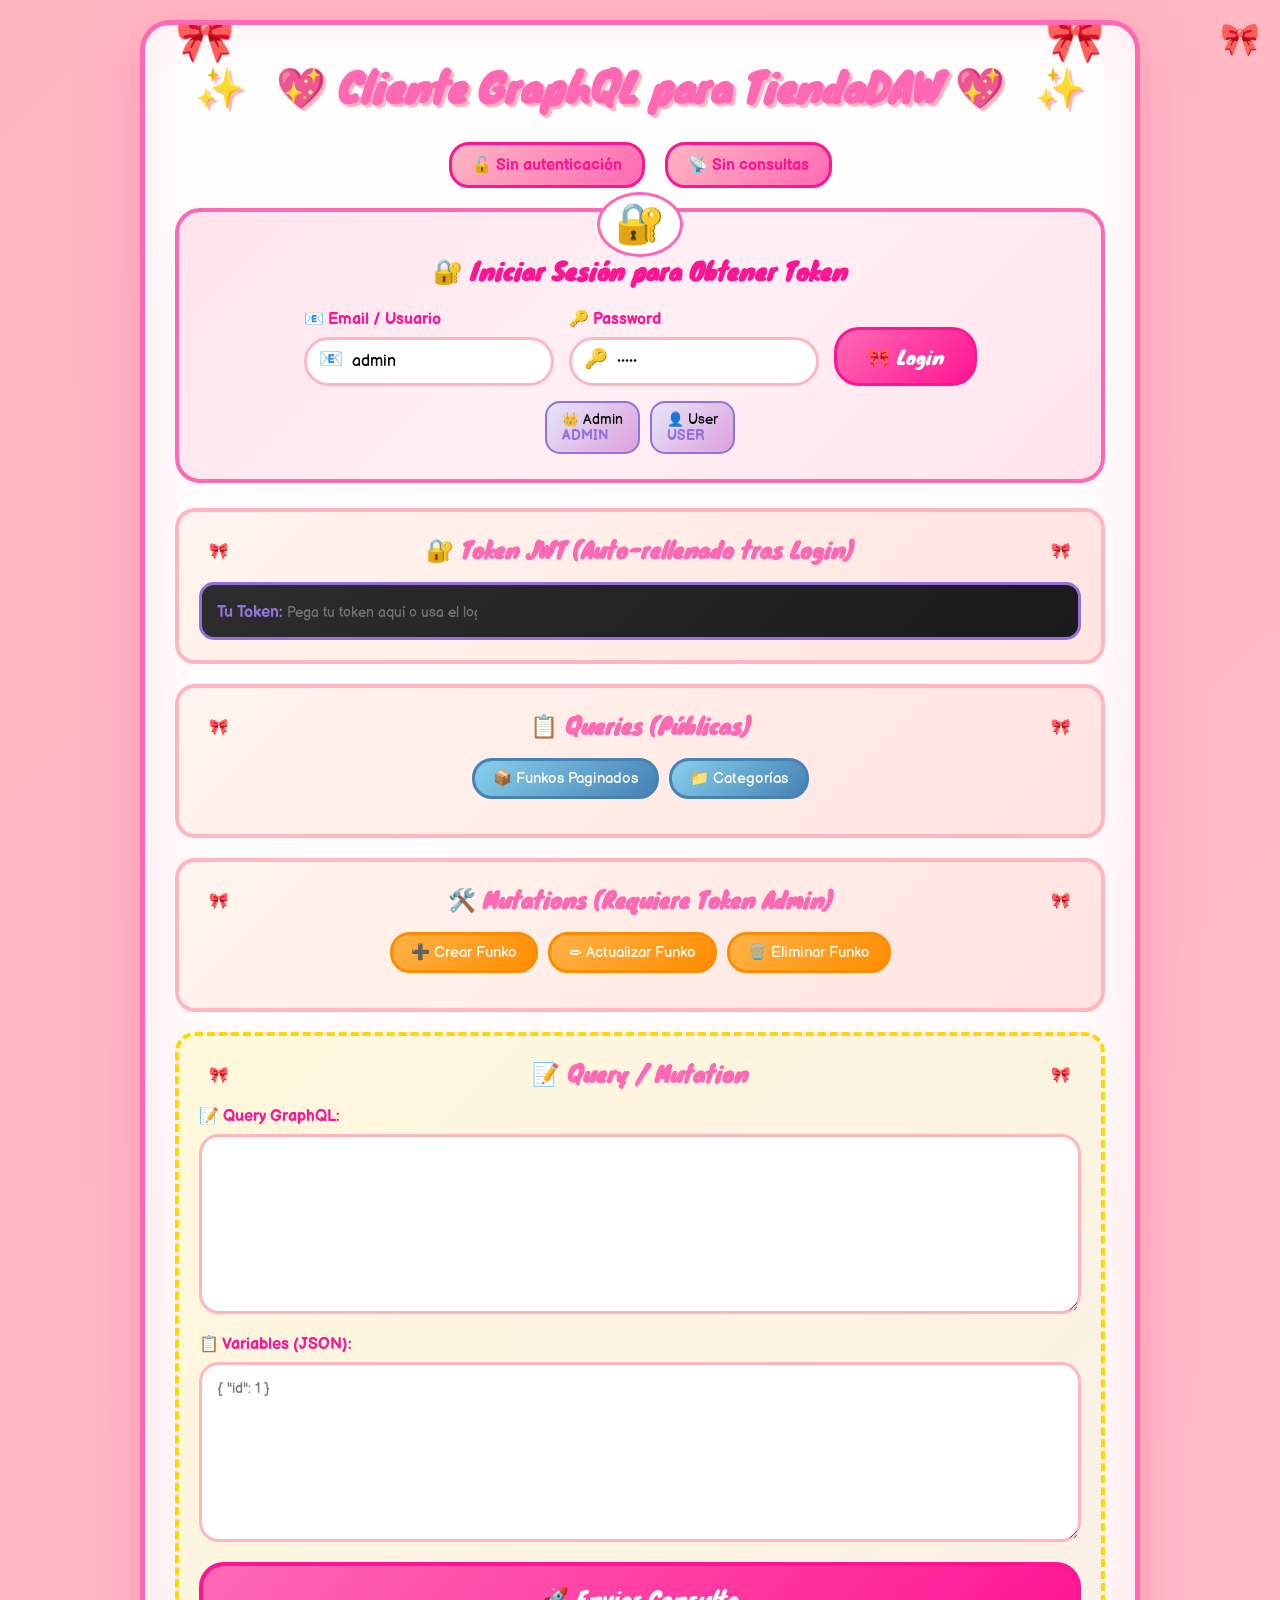
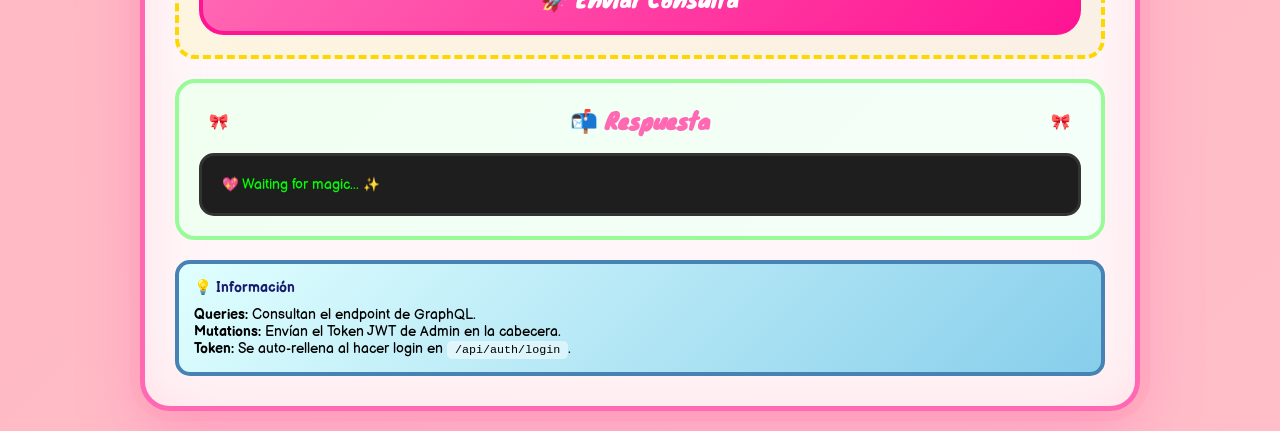
<file: Funko.Client/GraphQL-client/index.html>
﻿<!DOCTYPE html>
<html lang="es">
<head>
    <meta charset="UTF-8" />
    <meta name="viewport" content="width=device-width, initial-scale=1.0" />
    <title>💖 Cliente GraphQL para TiendaDAW 💖</title>
    <link href="https://fonts.googleapis.com/css2?family=Knewave&family=Balsamiq+Sans&display=swap" rel="stylesheet">
    <style>
        * { margin: 0; padding: 0; box-sizing: border-box; }

        :root {
            --hk-pink: #FF69B4;
            --hk-light-pink: #FFB6C1;
            --hk-red: #FF1493;
            --hk-yellow: #FFD700;
            --hk-purple: #9370DB;
            --hk-blue: #87CEEB;
            --hk-green: #98FB98;
        }

        body {
            background: linear-gradient(135deg, #FFB6C1, #FFC0CB, #FFE4E1, #FFF0F5);
            background-size: 400% 400%;
            animation: gradientShift 8s ease infinite;
            font-family: 'Balsamiq Sans', cursive, sans-serif;
            min-height: 100vh;
            padding: 20px;
        }

        @keyframes gradientShift {
            0% { background-position: 0% 50%; }
            50% { background-position: 100% 50%; }
            100% { background-position: 0% 50%; }
        }

        @keyframes float {
            0%, 100% { transform: translateY(0px); }
            50% { transform: translateY(-10px); }
        }

        @keyframes sparkle {
            0%, 100% { opacity: 1; transform: scale(1) rotate(0deg); }
            50% { opacity: 0.7; transform: scale(1.2) rotate(180deg); }
        }

        .floating-ribbon {
            position: fixed;
            top: 20px;
            right: 20px;
            font-size: 2em;
            animation: float 3s ease-in-out infinite;
            z-index: 1000;
        }

        .container {
            background: linear-gradient(180deg, #FFFFFF 0%, #FFF5F8 100%);
            border: 5px solid var(--hk-pink);
            border-radius: 30px;
            padding: 30px;
            width: 95%;
            max-width: 1000px;
            margin: 0 auto;
            box-shadow:
                    0 20px 60px rgba(255, 105, 180, 0.4),
                    0 0 0 10px var(--hk-light-pink),
                    inset 0 0 60px rgba(255, 182, 193, 0.3);
            position: relative;
            overflow: hidden;
        }

        .container::before {
            content: '🎀';
            position: absolute;
            top: -15px;
            left: 30px;
            font-size: 3em;
            animation: float 2s ease-in-out infinite;
        }

        .container::after {
            content: '🎀';
            position: absolute;
            top: -15px;
            right: 30px;
            font-size: 3em;
            animation: float 2s ease-in-out infinite 1s;
        }

        h1 {
            color: var(--hk-pink);
            text-align: center;
            font-family: 'Knewave', cursive;
            font-size: 2.5em;
            text-shadow: 3px 3px var(--hk-light-pink);
            margin-bottom: 25px;
            position: relative;
        }

        h1::before, h1::after {
            content: '✨';
            position: absolute;
            top: 50%;
            transform: translateY(-50%);
            animation: sparkle 2s ease-in-out infinite;
        }

        h1::before { left: 20px; }
        h1::after { right: 20px; animation-delay: 1s; }

        /* Login Section */
        .login-section {
            background: linear-gradient(135deg, #FFE4EC 0%, #FFF0F5 50%, #FFE4EC 100%);
            border: 4px solid var(--hk-pink);
            border-radius: 25px;
            padding: 25px;
            margin-bottom: 25px;
            position: relative;
        }

        .login-section::before {
            content: '🔐';
            position: absolute;
            top: -20px;
            left: 50%;
            transform: translateX(-50%);
            font-size: 2.5em;
            background: white;
            padding: 5px 15px;
            border-radius: 50%;
            border: 3px solid var(--hk-pink);
        }

        .login-title {
            color: var(--hk-red);
            text-align: center;
            font-family: 'Knewave', cursive;
            font-size: 1.5em;
            margin: 15px 0 20px 0;
        }

        .login-form {
            display: flex;
            gap: 15px;
            flex-wrap: wrap;
            align-items: flex-end;
            justify-content: center;
        }

        .input-group {
            position: relative;
            flex: 1;
            min-width: 180px;
            max-width: 250px;
        }

        .input-group label {
            display: block;
            color: var(--hk-red);
            font-weight: bold;
            margin-bottom: 8px;
            font-size: 1em;
        }

        .input-group input {
            width: 100%;
            padding: 12px 15px 12px 45px;
            border: 3px solid var(--hk-light-pink);
            border-radius: 25px;
            font-size: 1em;
            font-family: 'Balsamiq Sans', cursive;
            transition: all 0.3s ease;
            background: white;
        }

        .input-group input:focus {
            outline: none;
            border-color: var(--hk-pink);
            box-shadow: 0 0 20px rgba(255, 105, 180, 0.4);
        }

        .input-icon {
            position: absolute;
            left: 15px;
            top: 38px;
            font-size: 1.2em;
        }

        .btn-login {
            padding: 12px 30px;
            background: linear-gradient(135deg, var(--hk-pink), var(--hk-red));
            color: white;
            border: 3px solid var(--hk-red);
            border-radius: 25px;
            font-family: 'Knewave', cursive;
            font-size: 1.2em;
            cursor: pointer;
            transition: all 0.3s ease;
            position: relative;
            overflow: hidden;
        }

        .btn-login::before {
            content: '';
            position: absolute;
            top: 50%;
            left: 50%;
            width: 0;
            height: 0;
            background: rgba(255,255,255,0.3);
            border-radius: 50%;
            transform: translate(-50%, -50%);
            transition: all 0.3s ease;
        }

        .btn-login:hover::before {
            width: 200px;
            height: 200px;
        }

        .btn-login:hover {
            transform: translateY(-3px);
            box-shadow: 0 8px 25px rgba(255, 15, 147, 0.5);
        }

        .btn-login:disabled {
            opacity: 0.6;
            cursor: not-allowed;
            transform: none;
        }

        /* Demo Users */
        .demo-users {
            display: flex;
            gap: 10px;
            justify-content: center;
            margin-top: 15px;
            flex-wrap: wrap;
        }

        .demo-user {
            padding: 8px 15px;
            background: linear-gradient(135deg, #E6E6FA, #DDA0DD);
            border: 2px solid var(--hk-purple);
            border-radius: 15px;
            font-size: 0.85em;
            cursor: pointer;
            transition: all 0.3s ease;
        }

        .demo-user:hover {
            transform: scale(1.05);
            box-shadow: 0 4px 15px rgba(147, 112, 219, 0.4);
        }

        .demo-user .role {
            font-weight: bold;
            color: var(--hk-purple);
        }

        /* Config Section */
        .config-section {
            background: linear-gradient(135deg, #FFF5EE, #FFE4E1);
            border: 4px solid var(--hk-light-pink);
            border-radius: 20px;
            padding: 20px;
            margin-bottom: 20px;
        }

        .section-title {
            color: var(--hk-pink);
            font-family: 'Knewave', cursive;
            font-size: 1.4em;
            text-align: center;
            margin-bottom: 15px;
            position: relative;
        }

        .section-title::before, .section-title::after {
            content: '🎀';
            font-size: 0.7em;
            position: absolute;
            top: 50%;
            transform: translateY(-50%);
        }

        .section-title::before { left: 10px; }
        .section-title::after { right: 10px; }

        .form-row {
            display: flex;
            gap: 15px;
            flex-wrap: wrap;
        }

        .form-group {
            flex: 1;
            min-width: 200px;
        }

        .form-group label {
            display: block;
            color: var(--hk-red);
            font-weight: bold;
            margin-bottom: 8px;
        }

        .form-group input, .form-group textarea {
            width: 100%;
            padding: 12px 15px;
            border: 3px solid var(--hk-light-pink);
            border-radius: 20px;
            font-size: 1em;
            font-family: 'Balsamiq Sans', cursive;
            transition: all 0.3s ease;
        }

        .form-group input:focus, .form-group textarea:focus {
            outline: none;
            border-color: var(--hk-pink);
            box-shadow: 0 0 15px rgba(255, 105, 180, 0.3);
        }

        .token-display {
            background: linear-gradient(135deg, #2d2d2d, #1a1a1a);
            border: 3px solid var(--hk-purple);
            border-radius: 15px;
            padding: 15px;
            margin-top: 10px;
        }

        .token-display label {
            color: var(--hk-purple);
            font-weight: bold;
        }

        .token-display input {
            background: transparent !important;
            border: none !important;
            color: #00ff00;
            font-family: 'Balsamiq Sans', cursive;
            font-size: 0.85em;
            padding: 0 !important;
            margin-top: 5px;
        }

        .token-display input:focus {
            box-shadow: none !important;
        }

        /* Quick Buttons */
        .quick-queries {
            display: flex;
            flex-wrap: wrap;
            gap: 10px;
            justify-content: center;
            margin-bottom: 15px;
        }

        .btn-quick {
            padding: 8px 18px;
            background: linear-gradient(135deg, var(--hk-blue), #4682B4);
            color: white;
            border: 3px solid #4682B4;
            border-radius: 20px;
            font-family: 'Balsamiq Sans', cursive;
            font-size: 0.95em;
            cursor: pointer;
            transition: all 0.3s ease;
        }

        .btn-quick:hover {
            transform: translateY(-2px);
            box-shadow: 0 5px 15px rgba(70, 130, 180, 0.4);
        }

        .btn-quick.admin {
            background: linear-gradient(135deg, #FFB347, #FF8C00);
            border-color: #FF8C00;
        }

        .btn-quick.sub {
            background: linear-gradient(135deg, var(--hk-green), #32CD32);
            border-color: #32CD32;
        }

        /* Editor */
        .editor-section {
            background: linear-gradient(135deg, #FFF8DC, #FAF0E6);
            border: 4px dashed var(--hk-yellow);
            border-radius: 20px;
            padding: 20px;
            margin-bottom: 20px;
        }

        .editor-section textarea {
            width: 100%;
            min-height: 180px;
            padding: 15px;
            border: 3px solid var(--hk-light-pink);
            border-radius: 20px;
            font-family: 'Balsamiq Sans', cursive;
            font-size: 0.9em;
            box-sizing: border-box;
            transition: all 0.3s ease;
        }

        .editor-section textarea:focus {
            outline: none;
            border-color: var(--hk-pink);
            box-shadow: 0 0 15px rgba(255, 105, 180, 0.3);
        }

        .btn-send {
            width: 100%;
            padding: 15px;
            background: linear-gradient(135deg, var(--hk-pink), var(--hk-red));
            color: white;
            border: 4px solid var(--hk-red);
            border-radius: 25px;
            font-family: 'Knewave', cursive;
            font-size: 1.4em;
            cursor: pointer;
            transition: all 0.3s ease;
            margin-top: 15px;
        }

        .btn-send:hover {
            transform: translateY(-3px);
            box-shadow: 0 10px 30px rgba(255, 15, 147, 0.5);
        }

        /* Response */
        .response-section {
            background: linear-gradient(135deg, #F0FFF0, #F5FFFA);
            border: 4px solid var(--hk-green);
            border-radius: 20px;
            padding: 20px;
        }

        #response {
            background: #1e1e1e;
            border: 3px solid #333;
            border-radius: 15px;
            padding: 20px;
            color: #00ff00;
            font-family: 'Balsamiq Sans', cursive;
            font-size: 0.85em;
            max-height: 350px;
            overflow-y: auto;
            white-space: pre-wrap;
            word-wrap: break-word;
        }

        #error {
            background: linear-gradient(135deg, #FFE4E1, #FFB6C1);
            border: 4px solid var(--hk-red);
            border-radius: 15px;
            padding: 15px;
            color: #8B0000;
            font-weight: bold;
            margin-top: 15px;
        }

        /* Status */
        .status-bar {
            display: flex;
            justify-content: center;
            gap: 20px;
            margin-bottom: 20px;
            flex-wrap: wrap;
        }

        .status-item {
            padding: 10px 20px;
            border-radius: 20px;
            font-weight: bold;
            display: flex;
            align-items: center;
            gap: 8px;
        }

        .status-connected {
            background: linear-gradient(135deg, var(--hk-green), #90EE90);
            color: #006400;
            border: 3px solid #228B22;
        }

        .status-disconnected {
            background: linear-gradient(135deg, #FFB6C1, #FF69B4);
            color: var(--hk-red);
            border: 3px solid var(--hk-red);
        }

        .status-loading {
            background: linear-gradient(135deg, var(--hk-yellow), #FFA500);
            color: #8B4513;
            border: 3px solid #DAA520;
            animation: spin 1s linear infinite;
        }

        @keyframes spin {
            0% { transform: rotate(0deg); }
            100% { transform: rotate(360deg); }
        }

        /* Info Box */
        .info-box {
            background: linear-gradient(135deg, #E0FFFF, #87CEEB);
            border: 4px solid #4682B4;
            border-radius: 15px;
            padding: 15px;
            margin-top: 20px;
            font-size: 0.9em;
        }

        .info-box h4 {
            color: #191970;
            margin-bottom: 10px;
        }

        .info-box code {
            background: rgba(255,255,255,0.5);
            padding: 2px 8px;
            border-radius: 5px;
        }

        /* Scrollbar */
        #response::-webkit-scrollbar {
            width: 12px;
        }

        #response::-webkit-scrollbar-track {
            background: #333;
            border-radius: 10px;
        }

        #response::-webkit-scrollbar-thumb {
            background: var(--hk-pink);
            border-radius: 10px;
        }

        @media (max-width: 768px) {
            .login-form {
                flex-direction: column;
                align-items: stretch;
            }

            .input-group {
                max-width: 100%;
            }

            .btn-login {
                width: 100%;
            }
        }
    </style>
</head>
<body>
<div class="floating-ribbon">🎀</div>

<div class="container">
    <h1>💖 Cliente GraphQL para TiendaDAW 💖</h1>

    <!-- Status Bar -->
    <div class="status-bar">
        <div id="authStatus" class="status-item status-disconnected">
            🔓 Sin autenticación
        </div>
        <div id="responseStatus" class="status-item status-disconnected">
            📡 Sin consultas
        </div>
    </div>

    <!-- Login Section -->
    <div class="login-section">
        <h2 class="login-title">🔐 Iniciar Sesión para Obtener Token</h2>
        <div class="login-form">
            <div class="input-group">
                <label for="email">📧 Email / Usuario</label>
                <span class="input-icon">📧</span>
                <input type="text" id="email" placeholder="admin" value="admin">
            </div>
            <div class="input-group">
                <label for="password">🔑 Password</label>
                <span class="input-icon">🔑</span>
                <input type="password" id="password" placeholder="Contraseña" value="admin">
            </div>
            <button id="btnLogin" class="btn-login" onclick="doLogin()">
                🎀 Login
            </button>
        </div>
        <div class="demo-users">
            <div class="demo-user" onclick="fillDemo('admin', 'admin')">
                👑 Admin<br><span class="role">ADMIN</span>
            </div>
            <div class="demo-user" onclick="fillDemo('userdaw', 'userdaw')">
                👤 User<br><span class="role">USER</span>
            </div>
        </div>
    </div>

    <!-- Token Display -->
    <div class="config-section">
        <h3 class="section-title">🔐 Token JWT (Auto-rellenado tras Login)</h3>
        <div class="token-display">
            <label for="token">Tu Token:</label>
            <input type="text" id="token" placeholder="Pega tu token aquí o usa el login arriba">
        </div>
    </div>

    <!-- Queries -->
    <div class="config-section">
        <h3 class="section-title">📋 Queries (Públicas)</h3>
        <div class="quick-queries">
            <button class="btn-quick" onclick="loadQuery('funkos')">📦 Funkos Paginados</button>
            <button class="btn-quick" onclick="loadQuery('categorias')">📁 Categorías</button>
        </div>
    </div>

    <!-- Mutations (Admin) -->
    <div class="config-section">
        <h3 class="section-title">🛠️ Mutations (Requiere Token Admin)</h3>
        <div class="quick-queries">
            <button class="btn-quick admin" onclick="loadQuery('createFunko')">➕ Crear Funko</button>
            <button class="btn-quick admin" onclick="loadQuery('updateFunko')">✏️ Actualizar Funko</button>
            <button class="btn-quick admin" onclick="loadQuery('deleteFunko')">🗑️ Eliminar Funko</button>
        </div>
    </div>

    <!-- Editor -->
    <div class="editor-section">
        <h3 class="section-title">📝 Query / Mutation</h3>
        <div class="form-group">
            <label for="query">📝 Query GraphQL:</label>
            <textarea id="query"></textarea>
        </div>

        <div class="form-group" style="margin-top: 15px;">
            <label for="variables">📋 Variables (JSON):</label>
            <textarea id="variables" rows="3" placeholder='{ "id": 1 }'></textarea>
        </div>

        <button class="btn-send" onclick="sendQuery()">
            🚀 Enviar Consulta
        </button>
    </div>

    <!-- Response -->
    <div class="response-section">
        <h3 class="section-title">📬 Respuesta</h3>
        <div id="response">💖 Waiting for magic... ✨</div>
        <div id="error" style="display: none"></div>
    </div>

    <!-- Info -->
    <div class="info-box">
        <h4>💡 Información</h4>
        <p><b>Queries:</b> Consultan el endpoint de GraphQL.</p>
        <p><b>Mutations:</b> Envían el Token JWT de Admin en la cabecera.</p>
        <p><b>Token:</b> Se auto-rellena al hacer login en <code>/api/auth/login</code>.</p>
    </div>
</div>

<script>
    const API_URL = 'http://localhost:5175'; // Cambia el puerto si tu API corre en otro

    const queries = {
        funkos: `query {
  funkosPaged {
    nodes {
      id
      name
      precio
      stock
      categoria {
        idY
        name
      }
    }
  }
}`,
        categorias: `{
  categorias {
    idY
    name
    descripcion
  }
}`,
        createFunko: `mutation($input: CreateFunkoInput!) {
  crearProducto(input: $input) {
    id
    name
    precio
    stock
  }
}`,
        varsCreate: `{
  "input": {
    "name": "Funko Test",
    "precio": 25.99,
    "stock": 10,
    "categoriaId": "TU_ID_DE_CATEGORIA",
    "proveedorId": "6aea3735970e44112a37f3c7"
  }
}`,
        updateFunko: `mutation($id: Long!, $input: UpdateFunkoInput!) {
  actualizarFunko(id: $id, input: $input) {
    id
    name
    precio
    stock
  }
}`,
        varsUpdate: `{
  "id": 1,
  "input": {
    "name": "Funko Actualizado",
    "precio": 29.99,
    "stock": 15,
    "categoriaId": "TU_ID_DE_CATEGORIA",
    "proveedorId": "6aea3735970e44112a37f3c7"
  }
}`,
        deleteFunko: `mutation($id: Long!) {
  eliminarFunko(id: $id)
}`,
        varsDelete: `{"id": 1}`
    };

    function fillDemo(username, password) {
        document.getElementById('email').value = username;
        document.getElementById('password').value = password;
    }

    async function doLogin() {
        const username = document.getElementById('email').value.trim();
        const password = document.getElementById('password').value;
        const btn = document.getElementById('btnLogin');
        const status = document.getElementById('authStatus');

        if (!username || !password) {
            alert('Completa usuario y contraseña');
            return;
        }

        btn.disabled = true;
        btn.textContent = '⏳ Validando...';
        status.className = 'status-item status-loading';
        status.textContent = '🔄 Autenticando...';

        try {
            // Apunta exactamente a tu endpoint de login en ASP.NET Core Identity
            const response = await fetch(`${API_URL}/api/auth/login`, {
                method: 'POST',
                headers: { 'Content-Type': 'application/json' },
                body: JSON.stringify({ username, password })
            });

            const data = await response.json();
            const tokenValue = data.token || data.Token;

            if (response.ok && tokenValue) {
                document.getElementById('token').value = tokenValue;
                status.className = 'status-item status-connected';
                status.innerHTML = `🔓 ${username} (Autenticado)`;
                document.getElementById('response').textContent = '✅ Login exitoso! Token almacenado.\n\n' +
                    JSON.stringify(data, null, 2);
            } else {
                status.className = 'status-item status-disconnected';
                status.textContent = '🔓 Error de autenticación';
                document.getElementById('response').textContent = JSON.stringify(data, null, 2);
            }
        } catch (error) {
            status.className = 'status-item status-disconnected';
            status.textContent = '🔓 Error de conexión';
            alert('No se pudo conectar al servidor en ' + API_URL);
        }

        btn.disabled = false;
        btn.textContent = '🎀 Login';
    }

    function loadQuery(type) {
        const queryEl = document.getElementById('query');
        const varsEl = document.getElementById('variables');

        if (queries[type]) {
            queryEl.value = queries[type];
        }

        const varKey = 'vars' + type.charAt(0).toUpperCase() + type.slice(1);
        if (queries[varKey]) {
            varsEl.value = queries[varKey];
        } else {
            varsEl.value = '';
        }
    }

    async function sendQuery() {
        const query = document.getElementById('query').value;
        const variablesText = document.getElementById('variables').value;
        const token = document.getElementById('token').value.trim();
        const responseStatus = document.getElementById('responseStatus');
        const responseBox = document.getElementById('response');

        responseStatus.className = 'status-item status-loading';
        responseStatus.textContent = '📡 Enviando...';

        let variables = null;
        if (variablesText.trim()) {
            try {
                variables = JSON.parse(variablesText);
            } catch (e) {
                alert('Las variables no tienen un formato JSON válido.');
                responseStatus.className = 'status-item status-disconnected';
                responseStatus.textContent = '📡 Error JSON';
                return;
            }
        }

        const headers = { 'Content-Type': 'application/json' };
        if (token) {
            headers['Authorization'] = `Bearer ${token}`;
        }

        try {
            const res = await fetch(`${API_URL}/graphql`, {
                method: 'POST',
                headers: headers,
                body: JSON.stringify({ query, variables })
            });

            const result = await res.json();
            responseBox.textContent = JSON.stringify(result, null, 2);
            responseStatus.className = 'status-item status-connected';
            responseStatus.textContent = '📡 Respuesta recibida';
        } catch (err) {
            responseBox.textContent = 'Error de red: ' + err.message;
            responseStatus.className = 'status-item status-disconnected';
            responseStatus.textContent = '📡 Error de red';
        }
    }
</script>
</body>
</html>
</file>
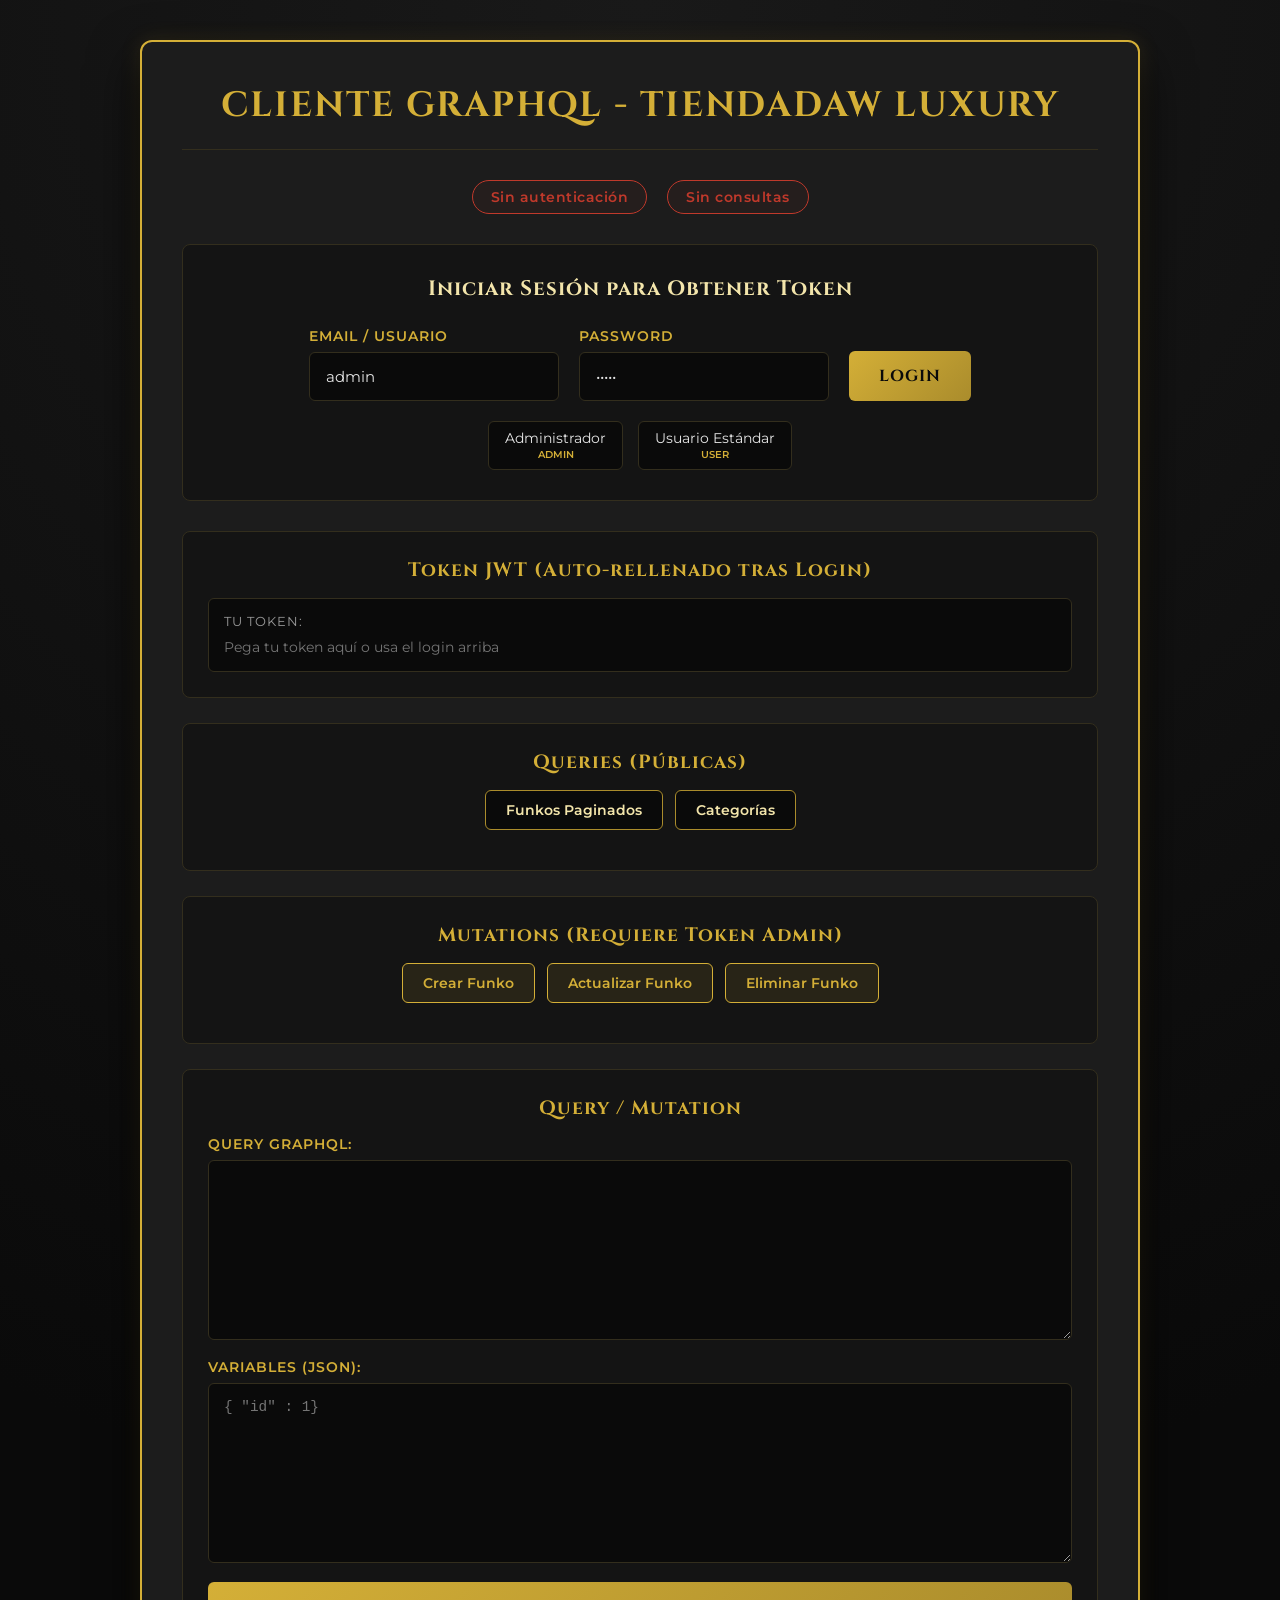
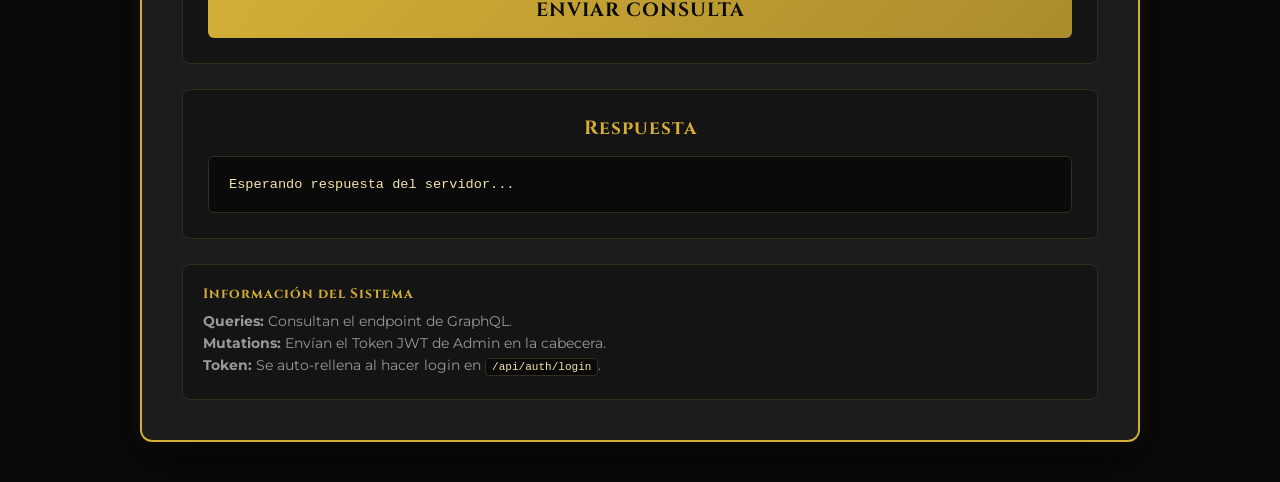
<file: Funko.Client/Pages/index.html>
﻿<!DOCTYPE html>
<html lang="es">
<head>
    <meta charset="UTF-8" />
    <meta name="viewport" content="width=device-width, initial-scale=1.0" />
    <title>Cliente GraphQL - TiendaDAW Luxury</title>
    <link href="https://fonts.googleapis.com/css2?family=Cinzel:wght@500;700&family=Montserrat:wght@300;400;600&display=swap" rel="stylesheet">
    <style>
        * { margin: 0; padding: 0; box-sizing: border-box; }

        :root {
            --luxury-black: #0A0A0A;
            --luxury-dark: #141414;
            --luxury-card: #1C1C1C;
            --luxury-gold: #D4AF37;
            --luxury-gold-light: #F3E5AB;
            --luxury-gold-dark: #AA8C2C;
            --luxury-border: #332E1D;
            --luxury-text: #E5E5E5;
            --luxury-muted: #999999;
        }

        body {
            background-color: var(--luxury-black);
            background-image: radial-gradient(circle at 50% 0%, #1A1A1A 0%, var(--luxury-black) 70%);
            font-family: 'Montserrat', sans-serif;
            color: var(--luxury-text);
            min-height: 100vh;
            padding: 40px 20px;
        }

        .container {
            background: var(--luxury-card);
            border: 2px solid var(--luxury-gold);
            border-radius: 12px;
            padding: 40px;
            width: 95%;
            max-width: 1000px;
            margin: 0 auto;
            box-shadow: 0 20px 50px rgba(0, 0, 0, 0.8), 0 0 20px rgba(212, 175, 55, 0.15);
            position: relative;
        }

        h1 {
            color: var(--luxury-gold);
            text-align: center;
            font-family: 'Cinzel', serif;
            font-size: 2.2em;
            letter-spacing: 2px;
            margin-bottom: 30px;
            text-transform: uppercase;
            border-bottom: 1px solid var(--luxury-border);
            padding-bottom: 20px;
        }

        /* Login Section */
        .login-section {
            background: var(--luxury-dark);
            border: 1px solid var(--luxury-border);
            border-radius: 8px;
            padding: 30px;
            margin-bottom: 30px;
        }

        .login-title {
            color: var(--luxury-gold-light);
            text-align: center;
            font-family: 'Cinzel', serif;
            font-size: 1.3em;
            margin-bottom: 25px;
            letter-spacing: 1px;
        }

        .login-form {
            display: flex;
            gap: 20px;
            flex-wrap: wrap;
            align-items: flex-end;
            justify-content: center;
        }

        .input-group {
            position: relative;
            flex: 1;
            min-width: 180px;
            max-width: 250px;
        }

        .input-group label {
            display: block;
            color: var(--luxury-gold);
            font-weight: 600;
            margin-bottom: 8px;
            font-size: 0.85em;
            letter-spacing: 1px;
            text-transform: uppercase;
        }

        .input-group input {
            width: 100%;
            padding: 14px 16px;
            border: 1px solid var(--luxury-border);
            border-radius: 6px;
            font-size: 0.95em;
            font-family: 'Montserrat', sans-serif;
            background: var(--luxury-black);
            color: var(--luxury-text);
            transition: all 0.3s ease;
        }

        .input-group input:focus {
            outline: none;
            border-color: var(--luxury-gold);
            box-shadow: 0 0 10px rgba(212, 175, 55, 0.2);
        }

        .input-icon {
            display: none; /* Oculto al quitar emojis */
        }

        .btn-login {
            padding: 14px 30px;
            background: linear-gradient(135deg, var(--luxury-gold), var(--luxury-gold-dark));
            color: var(--luxury-black);
            border: none;
            border-radius: 6px;
            font-family: 'Cinzel', serif;
            font-weight: 700;
            font-size: 1em;
            letter-spacing: 1px;
            cursor: pointer;
            transition: all 0.3s ease;
            text-transform: uppercase;
        }

        .btn-login:hover {
            background: linear-gradient(135deg, var(--luxury-gold-light), var(--luxury-gold));
            box-shadow: 0 5px 20px rgba(212, 175, 55, 0.4);
        }

        .btn-login:disabled {
            opacity: 0.5;
            cursor: not-allowed;
        }

        /* Demo Users */
        .demo-users {
            display: flex;
            gap: 15px;
            justify-content: center;
            margin-top: 20px;
            flex-wrap: wrap;
        }

        .demo-user {
            padding: 8px 16px;
            background: var(--luxury-black);
            border: 1px solid var(--luxury-border);
            border-radius: 6px;
            font-size: 0.85em;
            cursor: pointer;
            transition: all 0.3s ease;
            color: var(--luxury-text);
            text-align: center;
        }

        .demo-user:hover {
            border-color: var(--luxury-gold);
            color: var(--luxury-gold);
        }

        .demo-user .role {
            font-weight: 600;
            color: var(--luxury-gold);
            font-size: 0.75em;
            display: block;
            margin-top: 2px;
        }

        /* Config Section */
        .config-section {
            background: var(--luxury-dark);
            border: 1px solid var(--luxury-border);
            border-radius: 8px;
            padding: 25px;
            margin-bottom: 25px;
        }

        .section-title {
            color: var(--luxury-gold);
            font-family: 'Cinzel', serif;
            font-size: 1.2em;
            text-align: center;
            margin-bottom: 15px;
            letter-spacing: 1px;
        }

        .section-title::before, .section-title::after {
            content: none;
        }

        .form-row {
            display: flex;
            gap: 15px;
            flex-wrap: wrap;
        }

        .form-group {
            flex: 1;
            min-width: 200px;
        }

        .form-group label {
            display: block;
            color: var(--luxury-gold);
            font-weight: 600;
            margin-bottom: 8px;
            font-size: 0.85em;
            letter-spacing: 1px;
            text-transform: uppercase;
        }

        .form-group input, .form-group textarea {
            width: 100%;
            padding: 14px 16px;
            border: 1px solid var(--luxury-border);
            border-radius: 6px;
            font-size: 0.95em;
            font-family: 'Montserrat', sans-serif;
            background: var(--luxury-black);
            color: var(--luxury-text);
            transition: all 0.3s ease;
        }

        .form-group input:focus, .form-group textarea:focus {
            outline: none;
            border-color: var(--luxury-gold);
            box-shadow: 0 0 10px rgba(212, 175, 55, 0.2);
        }

        .token-display {
            background: var(--luxury-black);
            border: 1px solid var(--luxury-border);
            border-radius: 6px;
            padding: 15px;
            margin-top: 10px;
        }

        .token-display label {
            color: var(--luxury-muted);
            font-size: 0.8em;
            text-transform: uppercase;
            letter-spacing: 1px;
            display: block;
            margin-bottom: 5px;
        }

        .token-display input {
            background: transparent !important;
            border: none !important;
            color: var(--luxury-gold-light);
            font-family: 'Montserrat', sans-serif;
            font-size: 0.85em;
            padding: 0 !important;
            margin-top: 5px;
            width: 100%;
        }

        .token-display input:focus {
            box-shadow: none !important;
        }

        /* Quick Buttons */
        .quick-queries {
            display: flex;
            flex-wrap: wrap;
            gap: 12px;
            justify-content: center;
            margin-bottom: 15px;
        }

        .btn-quick {
            padding: 10px 20px;
            background: var(--luxury-black);
            color: var(--luxury-gold-light);
            border: 1px solid var(--luxury-gold-dark);
            border-radius: 6px;
            font-family: 'Montserrat', sans-serif;
            font-weight: 600;
            font-size: 0.9em;
            cursor: pointer;
            transition: all 0.3s ease;
        }

        .btn-quick:hover {
            background: var(--luxury-gold);
            color: var(--luxury-black);
            border-color: var(--luxury-gold);
            box-shadow: 0 0 15px rgba(212, 175, 55, 0.3);
        }

        .btn-quick.admin {
            background: rgba(212, 175, 55, 0.1);
            border-color: var(--luxury-gold);
            color: var(--luxury-gold);
        }

        .btn-quick.admin:hover {
            background: var(--luxury-gold);
            color: var(--luxury-black);
        }

        .btn-quick.sub {
            background: var(--luxury-black);
            border-color: var(--luxury-border);
        }

        /* Editor */
        .editor-section {
            background: var(--luxury-dark);
            border: 1px solid var(--luxury-border);
            border-radius: 8px;
            padding: 25px;
            margin-bottom: 25px;
        }

        .editor-section textarea {
            width: 100%;
            min-height: 180px;
            padding: 15px;
            border: 1px solid var(--luxury-border);
            border-radius: 6px;
            font-family: 'Courier New', monospace;
            font-size: 0.9em;
            background: var(--luxury-black);
            color: var(--luxury-gold-light);
            box-sizing: border-box;
            transition: all 0.3s ease;
        }

        .editor-section textarea:focus {
            outline: none;
            border-color: var(--luxury-gold);
            box-shadow: 0 0 10px rgba(212, 175, 55, 0.2);
        }

        .btn-send {
            width: 100%;
            padding: 15px;
            background: linear-gradient(135deg, var(--luxury-gold), var(--luxury-gold-dark));
            color: var(--luxury-black);
            border: none;
            border-radius: 6px;
            font-family: 'Cinzel', serif;
            font-weight: 700;
            font-size: 1.2em;
            letter-spacing: 1px;
            cursor: pointer;
            transition: all 0.3s ease;
            margin-top: 15px;
            text-transform: uppercase;
        }

        .btn-send:hover {
            background: linear-gradient(135deg, var(--luxury-gold-light), var(--luxury-gold));
            box-shadow: 0 5px 25px rgba(212, 175, 55, 0.4);
        }

        /* Response */
        .response-section {
            background: var(--luxury-dark);
            border: 1px solid var(--luxury-border);
            border-radius: 8px;
            padding: 25px;
        }

        #response {
            background: var(--luxury-black);
            border: 1px solid var(--luxury-border);
            border-radius: 6px;
            padding: 20px;
            color: var(--luxury-gold-light);
            font-family: 'Courier New', monospace;
            font-size: 0.85em;
            max-height: 350px;
            overflow-y: auto;
            white-space: pre-wrap;
            word-wrap: break-word;
        }

        #error {
            background: rgba(192, 57, 43, 0.1);
            border: 1px solid #C0392B;
            border-radius: 6px;
            padding: 15px;
            color: #F5B7B1;
            font-weight: 600;
            margin-top: 15px;
        }

        /* Status */
        .status-bar {
            display: flex;
            justify-content: center;
            gap: 20px;
            margin-bottom: 30px;
            flex-wrap: wrap;
        }

        .status-item {
            padding: 8px 18px;
            border-radius: 20px;
            font-size: 0.85em;
            font-weight: 600;
            letter-spacing: 0.5px;
            border: 1px solid var(--luxury-border);
            background: var(--luxury-dark);
            color: var(--luxury-muted);
            display: flex;
            align-items: center;
            gap: 8px;
        }

        .status-connected {
            border-color: #27AE60;
            color: #27AE60;
            background: rgba(39, 174, 96, 0.05);
        }

        .status-disconnected {
            border-color: #C0392B;
            color: #C0392B;
            background: rgba(192, 57, 43, 0.05);
        }

        .status-loading {
            border-color: var(--luxury-gold);
            color: var(--luxury-gold);
            background: rgba(212, 175, 55, 0.05);
            animation: pulse 1.5s infinite;
        }

        @keyframes pulse {
            0% { opacity: 0.6; }
            50% { opacity: 1; }
            100% { opacity: 0.6; }
        }

        /* Info Box */
        .info-box {
            background: var(--luxury-dark);
            border: 1px solid var(--luxury-border);
            border-radius: 8px;
            padding: 20px;
            margin-top: 25px;
            font-size: 0.85em;
            color: var(--luxury-muted);
        }

        .info-box h4 {
            color: var(--luxury-gold);
            font-family: 'Cinzel', serif;
            margin-bottom: 10px;
            letter-spacing: 1px;
        }

        .info-box code {
            background: var(--luxury-black);
            color: var(--luxury-gold-light);
            padding: 2px 6px;
            border-radius: 4px;
            border: 1px solid var(--luxury-border);
        }

        .info-box p {
            margin-bottom: 6px;
        }

        /* Scrollbar */
        #response::-webkit-scrollbar {
            width: 8px;
        }

        #response::-webkit-scrollbar-track {
            background: var(--luxury-black);
        }

        #response::-webkit-scrollbar-thumb {
            background: var(--luxury-border);
            border-radius: 4px;
        }

        #response::-webkit-scrollbar-thumb:hover {
            background: var(--luxury-gold);
        }

        @media (max-width: 768px) {
            .login-form {
                flex-direction: column;
                align-items: stretch;
            }

            .input-group {
                max-width: 100%;
            }

            .btn-login {
                width: 100%;
            }
        }
    </style>
</head>
<body>

<div class="container">
    <h1>Cliente GraphQL - TiendaDAW Luxury</h1>

    <!-- Status Bar -->
    <div class="status-bar">
        <div id="authStatus" class="status-item status-disconnected">
            Sin autenticación
        </div>
        <div id="responseStatus" class="status-item status-disconnected">
            Sin consultas
        </div>
    </div>

    <!-- Login Section -->
    <div class="login-section">
        <h2 class="login-title">Iniciar Sesión para Obtener Token</h2>
        <div class="login-form">
            <div class="input-group">
                <label for="email">Email / Usuario</label>
                <input type="text" id="email" placeholder="admin" value="admin">
            </div>
            <div class="input-group">
                <label for="password">Password</label>
                <input type="password" id="password" placeholder="Contraseña" value="admin">
            </div>
            <button id="btnLogin" class="btn-login" onclick="doLogin()">
                Login
            </button>
        </div>
        <div class="demo-users">
            <div class="demo-user" onclick="fillDemo('admin', 'Admin123!')">
                Administrador<br><span class="role">ADMIN</span>
            </div>
            <div class="demo-user" onclick="fillDemo('user', 'User123!')">
                Usuario Estándar<br><span class="role">USER</span>
            </div>
        </div>
    </div>

    <!-- Token Display -->
    <div class="config-section">
        <h3 class="section-title">Token JWT (Auto-rellenado tras Login)</h3>
        <div class="token-display">
            <label for="token">Tu Token:</label>
            <input type="text" id="token" placeholder="Pega tu token aquí o usa el login arriba">
        </div>
    </div>

    <!-- Queries -->
    <div class="config-section">
        <h3 class="section-title">Queries (Públicas)</h3>
        <div class="quick-queries">
            <button class="btn-quick" onclick="loadQuery('funkos')">Funkos Paginados</button>
            <button class="btn-quick" onclick="loadQuery('categorias')">Categorías</button>
        </div>
    </div>

    <!-- Mutations (Admin) -->
    <div class="config-section">
        <h3 class="section-title">Mutations (Requiere Token Admin)</h3>
        <div class="quick-queries">
            <button class="btn-quick admin" onclick="loadQuery('createFunko')">Crear Funko</button>
            <button class="btn-quick admin" onclick="loadQuery('updateFunko')">Actualizar Funko</button>
            <button class="btn-quick admin" onclick="loadQuery('deleteFunko')">Eliminar Funko</button>
        </div>
    </div>

    <!-- Editor -->
    <div class="editor-section">
        <h3 class="section-title">Query / Mutation</h3>
        <div class="form-group">
            <label for="query">Query GraphQL:</label>
            <textarea id="query"></textarea>
        </div>

        <div class="form-group" style="margin-top: 15px;">
            <label for="variables">Variables (JSON):</label>
            <textarea id="variables" rows="3" placeholder='{ "id" : 1}'></textarea>
        </div>

        <button class="btn-send" onclick="sendQuery()">
            Enviar Consulta
        </button>
    </div>

    <!-- Response -->
    <div class="response-section">
        <h3 class="section-title">Respuesta</h3>
        <div id="response">Esperando respuesta del servidor...</div>
        <div id="error" style="display: none"></div>
    </div>

    <!-- Info -->
    <div class="info-box">
        <h4>Información del Sistema</h4>
        <p><b>Queries:</b> Consultan el endpoint de GraphQL.</p>
        <p><b>Mutations:</b> Envían el Token JWT de Admin en la cabecera.</p>
        <p><b>Token:</b> Se auto-rellena al hacer login en <code>/api/auth/login</code>.</p>
    </div>
</div>

<script>
    const API_URL = 'http://localhost:5175'; // Cambia el puerto si tu API corre en otro

    const queries = {
        funkos: `query GetFunkos($first: Int, $after: String) {
      funkosPaged(first: $first, after: $after) {
        nodes {
          id
          name
          precio
          stock
          proveedorId
          categoria {
            idY
            name
          }
        }
        pageInfo {
          hasNextPage
          endCursor
        }
      }
    }`,
        
        categorias: `query {
      categorias {
        nodes {
          idY
          name
          descripcion
        }
      }
    }`,
        
        createFunko: `mutation($input: CreateFunkoInput!) {
      crearFunko(input: $input) {
        id
        name
        precio
        stock
        proveedorId
        categoriaId
      }
    }`,
        
        varsCreate: `{
      "input": {
        "name": "Funko Special Edition",
        "precio": 29.99,
        "stock": 5,
        "categoriaId": "deUKZ4KCd9J",
        "proveedorId": "6aea3735970e44112a37f3c7"
      }
    }`,
        updateFunko: `mutation($id: Long!, $input: UpdateFunkoInput!) {
      actualizarFunko(id: $id, input: $input) {
        id
        name
        precio
        stock
      }
    }`,
        varsUpdate: `{
      "id": 1,
      "input": {
        "name": "Funko Actualizado",
        "precio": 29.99,
        "stock": 15,
        "categoriaId": "deUKZ4KCd9J",
        "proveedorId": "6aea3735970e44112a37f3c7"
      }
    }`,
        deleteFunko: `mutation($id: Long!) {
  eliminarFunko(id: $id)
}`,
        varsDelete: `{"id": 1}`
    };
    const variablesTemplates = {
        createFunko: `{
  "input": {
    "name": "Funko Special Edition",
    "precio": 29.99,
    "stock": 5,
    "categoriaId": "deUKZ4KCd9J",
    "proveedorId": "6aea3735970e44112a37f3c7"
  }
}`,
        updateFunko: `{
  "id": 1,
  "input": {
    "name": "Funko Actualizado",
    "precio": 29.99,
    "stock": 15,
    "categoriaId": "deUKZ4KCd9J",
    "proveedorId": "6aea3735970e44112a37f3c7"
  }
}`,
        deleteFunko: `{
  "id": 1
}`
    };

    function fillDemo(username, password) {
        document.getElementById('email').value = username;
        document.getElementById('password').value = password;
    }

    async function doLogin() {
        const username = document.getElementById('email').value.trim();
        const password = document.getElementById('password').value;
        const btn = document.getElementById('btnLogin');
        const status = document.getElementById('authStatus');

        if (!username || !password) {
            alert('Completa usuario y contraseña');
            return;
        }

        btn.disabled = true;
        btn.textContent = 'Validando...';
        status.className = 'status-item status-loading';
        status.textContent = 'Autenticando...';

        try {
            // Apunta exactamente a tu endpoint de login en ASP.NET Core Identity
            const response = await fetch(`${API_URL}/api/auth/login`, {
                method: 'POST',
                headers: { 'Content-Type': 'application/json' },
                body: JSON.stringify({ username, password })
            });

            const data = await response.json();
            const tokenValue = data.token || data.Token;

            if (response.ok && tokenValue) {
                document.getElementById('token').value = tokenValue;
                status.className = 'status-item status-connected';
                status.innerHTML = `Autenticado: ${username}`;
                document.getElementById('response').textContent = 'Login exitoso. Token almacenado.\n\n' +
                    JSON.stringify(data, null, 2);
            } else {
                status.className = 'status-item status-disconnected';
                status.textContent = 'Error de autenticación';
                document.getElementById('response').textContent = JSON.stringify(data, null, 2);
            }
        } catch (error) {
            status.className = 'status-item status-disconnected';
            status.textContent = 'Error de conexión';
            alert('No se pudo conectar al servidor en ' + API_URL);
        }

        btn.disabled = false;
        btn.textContent = 'Login';
    }

    function loadQuery(type) {
        const queryEl = document.getElementById('query');
        const varsEl = document.getElementById('variables');

        // 1. Cargar la query o mutation seleccionada
        if (queries[type]) {
            queryEl.value = queries[type];
        } else {
            queryEl.value = '';
        }

        // 2. Cargar sus respectivas variables separadas, o limpiar si no usa
        if (variablesTemplates[type]) {
            varsEl.value = variablesTemplates[type];
        } else {
            varsEl.value = ''; // Se limpia para funkos o categorias que no llevan variables
        }

        // 2. Construir dinámicamente la clave para buscar sus variables (ej: "funkos" -> "varsFunkos")
        const varKey = 'vars' + type.charAt(0).toUpperCase() + type.slice(1);


        // 3. Si existen variables para este tipo, las pinta formateadas; si no, limpia el campo
        if (queries[varKey]) {
            try {
                // Intenta formatear el JSON de forma bonita y legible con sangría de 2 espacios
                const parsedJson = JSON.parse(queries[varKey]);
                varsEl.value = JSON.stringify(parsedJson, null, 2);
            } catch (e) {
                varsEl.value = queries[varKey];
            }
        } else {
            varsEl.value = ''; // Se limpia si la query no requiere variables (ej: categorías)
        }
    }

    async function sendQuery() {
        const query = document.getElementById('query').value;
        const variablesText = document.getElementById('variables').value;
        const token = document.getElementById('token').value.trim();
        const responseStatus = document.getElementById('responseStatus');
        const responseBox = document.getElementById('response');

        responseStatus.className = 'status-item status-loading';
        responseStatus.textContent = 'Enviando...';

        let variables = null;
        if (variablesText.trim()) {
            try {
                variables = JSON.parse(variablesText);
            } catch (e) {
                alert('Las variables no tienen un formato JSON válido.');
                responseStatus.className = 'status-item status-disconnected';
                responseStatus.textContent = 'Error JSON';
                return;
            }
        }

        const headers = { 'Content-Type': 'application/json' };
        if (token) {
            headers['Authorization'] = `Bearer ${token}`;
        }

        try {
            const res = await fetch(`${API_URL}/graphql`, {
                method: 'POST',
                headers: headers,
                body: JSON.stringify({ query, variables })
            });

            const result = await res.json();
            responseBox.textContent = JSON.stringify(result, null, 2);
            responseStatus.className = 'status-item status-connected';
            responseStatus.textContent = 'Respuesta recibida';
        } catch (err) {
            responseBox.textContent = 'Error de red: ' + err.message;
            responseStatus.className = 'status-item status-disconnected';
            responseStatus.textContent = 'Error de red';
        }
    }
</script>
</body>
</html>
</file>
